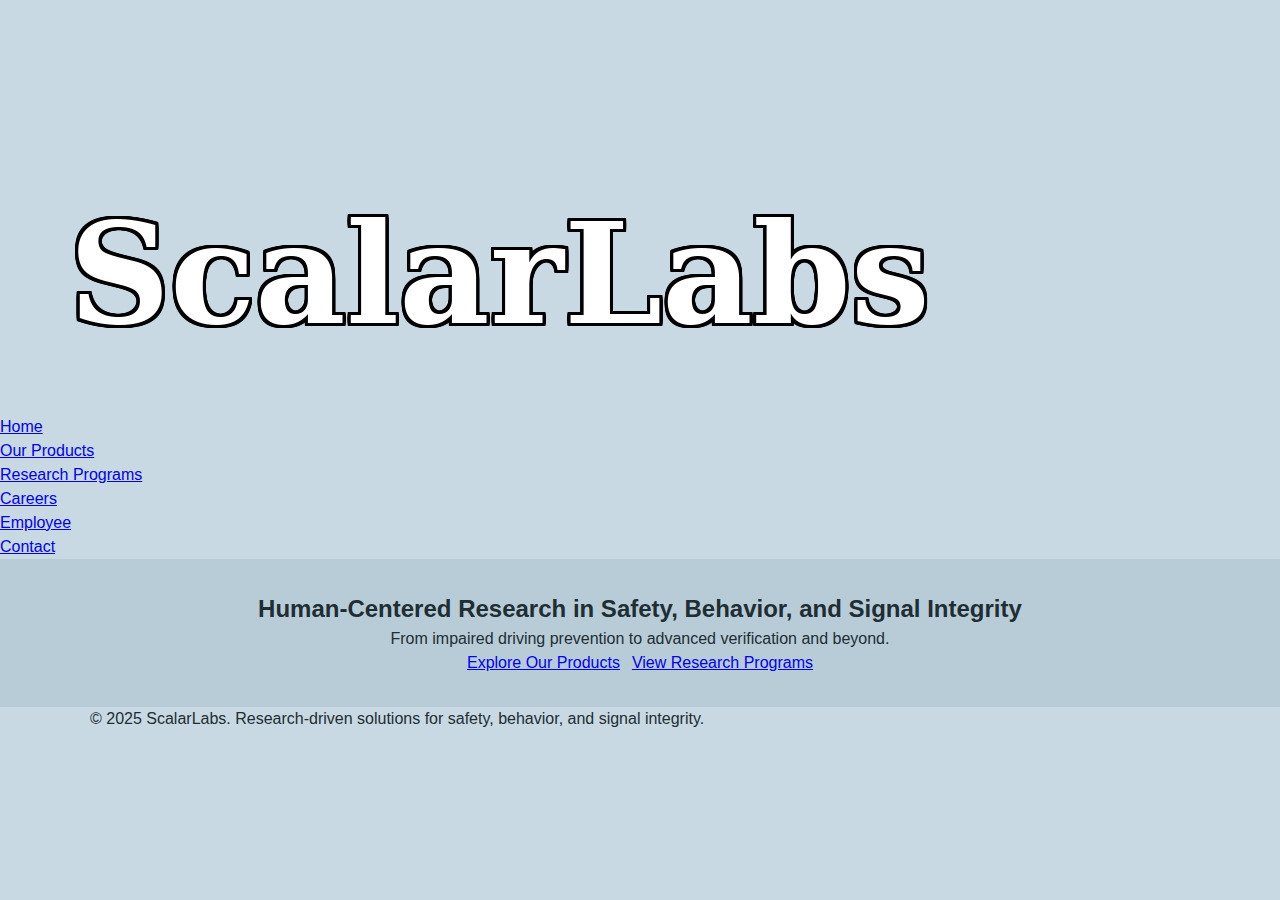
<file: index.html>
<!DOCTYPE html>
<html lang="en">
<head>
    <meta charset="UTF-8">
    <meta name="viewport" content="width=device-width, initial-scale=1.0">
    <title>ScalarLabs | Human-Centered Research</title>
    <link rel="stylesheet" href="styles.css">
    <link rel="icon" type="image/png" href="/scalar-favicon-32.png">
</head>
<body>
<header>
    <img src="scalarlabs_logo_white.png" alt="ScalarLabs Logo">
    <nav>
        <ul>
            <li><a href="index.html">Home</a></li>
            <li><a href="products.html">Our Products</a></li>
            <li><a href="research.html">Research Programs</a></li>
            <li><a href="careers.html">Careers</a></li>
            <li><a href="employee.html">Employee</a></li>
            <li><a href="contact.html">Contact</a></li>
        </ul>
    </nav>
</header>

<section class="hero">
    <div class="container">
        <h2>Human-Centered Research in Safety, Behavior, and Signal Integrity</h2>
        <p>From impaired driving prevention to advanced verification and beyond.</p>
        <div class="cta-buttons">
            <a href="products.html" class="demo-button">Explore Our Products</a>
            <a href="research.html" class="demo-button">View Research Programs</a>
        </div>
    </div>
</section>


<footer>
    <div class="container">
        <p>&copy; 2025 ScalarLabs. Research-driven solutions for safety, behavior, and signal integrity.</p>
    </div>
</footer>
<script>
document.addEventListener('DOMContentLoaded', function() {
    const form = document.getElementById('resume-form');
    if(form) {
        form.addEventListener('submit', function(e) {
            e.preventDefault();
            document.getElementById('resume-success').style.display = 'block';
        });
    }
});
</script>
</body>
</html>
</file>
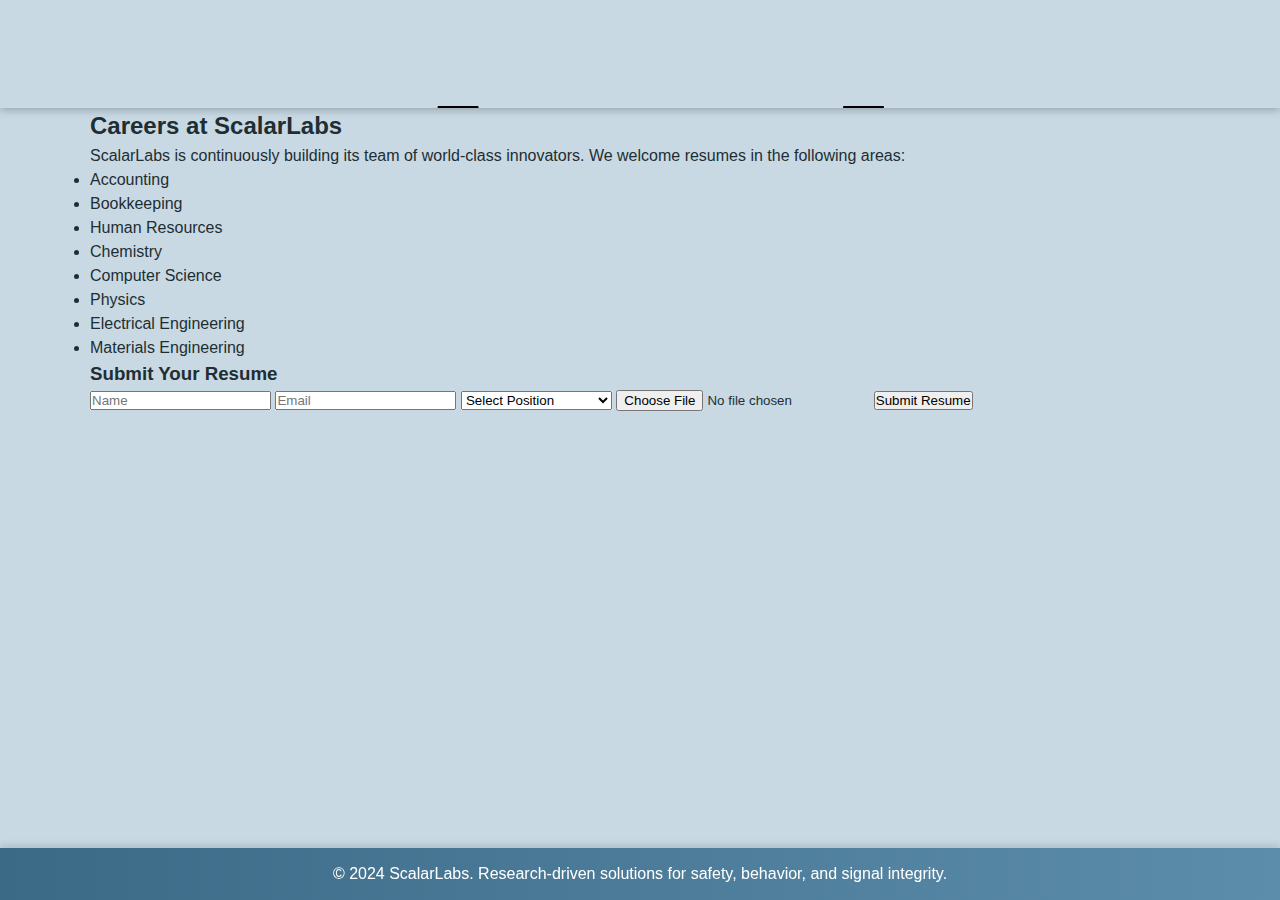
<file: careers.html>
<!DOCTYPE html>
<html lang="en">
<head>
    <meta charset="UTF-8">
    <meta name="viewport" content="width=device-width, initial-scale=1.0">
    <title>ScalarLabs | Careers</title>
    <link rel="stylesheet" href="styles.css">
</head>
<body>
  <header class="site-header">
    <div class="container header-inner">
      <img src="scalarlabs_logo_white.png" alt="ScalarLabs Logo" class="logo" />
      <nav aria-label="Primary">
        <ul class="nav-list">
          <li><a href="index.html">Home</a></li>
          <li><a href="products.html">Our Products</a></li>
          <li><a href="research.html">Research Programs</a></li>
          <li><a href="careers.html" aria-current="page">Careers</a></li>
          <li><a href="employee.html">Employee</a></li>
          <li><a href="contact.html">Contact</a></li>
        </ul>
      </nav>
    </div>
  </header>

<section class="content">
    <div class="container">
        <h2>Careers at ScalarLabs</h2>
        <p>ScalarLabs is continuously building its team of world-class innovators. We welcome resumes in the following areas:</p>
        <ul>
            <li>Accounting</li><li>Bookkeeping</li><li>Human Resources</li><li>Chemistry</li>
            <li>Computer Science</li><li>Physics</li><li>Electrical Engineering</li><li>Materials Engineering</li>
        </ul>
        <div class="lead-form">
            <h3>Submit Your Resume</h3>
            <form id="resume-form">
                <input type="text" placeholder="Name" required>
                <input type="email" placeholder="Email" required>
                <select required><option value="">Select Position</option><option>Accounting</option>
                <option>Bookkeeping</option><option>Human Resources</option><option>Chemistry</option>
                <option>Computer Science</option><option>Physics</option><option>Electrical Engineering</option>
                <option>Materials Engineering</option></select>
                <input type="file" required>
                <button type="submit">Submit Resume</button>
            </form>
            <div id="resume-success" class="success-message" style="display:none;">
                Thank you for submitting your resume. If your qualifications align with our goals, we will contact you when our hiring window opens again.
            </div>
        </div>
    </div>
</section>

  <footer class="site-footer">
    <div class="container">
      <p>&copy; 2024 ScalarLabs. Research-driven solutions for safety, behavior, and signal integrity.</p>
    </div>
  </footer>
<script>
document.addEventListener('DOMContentLoaded', function() {
    const form = document.getElementById('resume-form');
    if(form) {
        form.addEventListener('submit', function(e) {
            e.preventDefault();
            document.getElementById('resume-success').style.display = 'block';
        });
    }
});
</script>
</body>
</html>
</file>
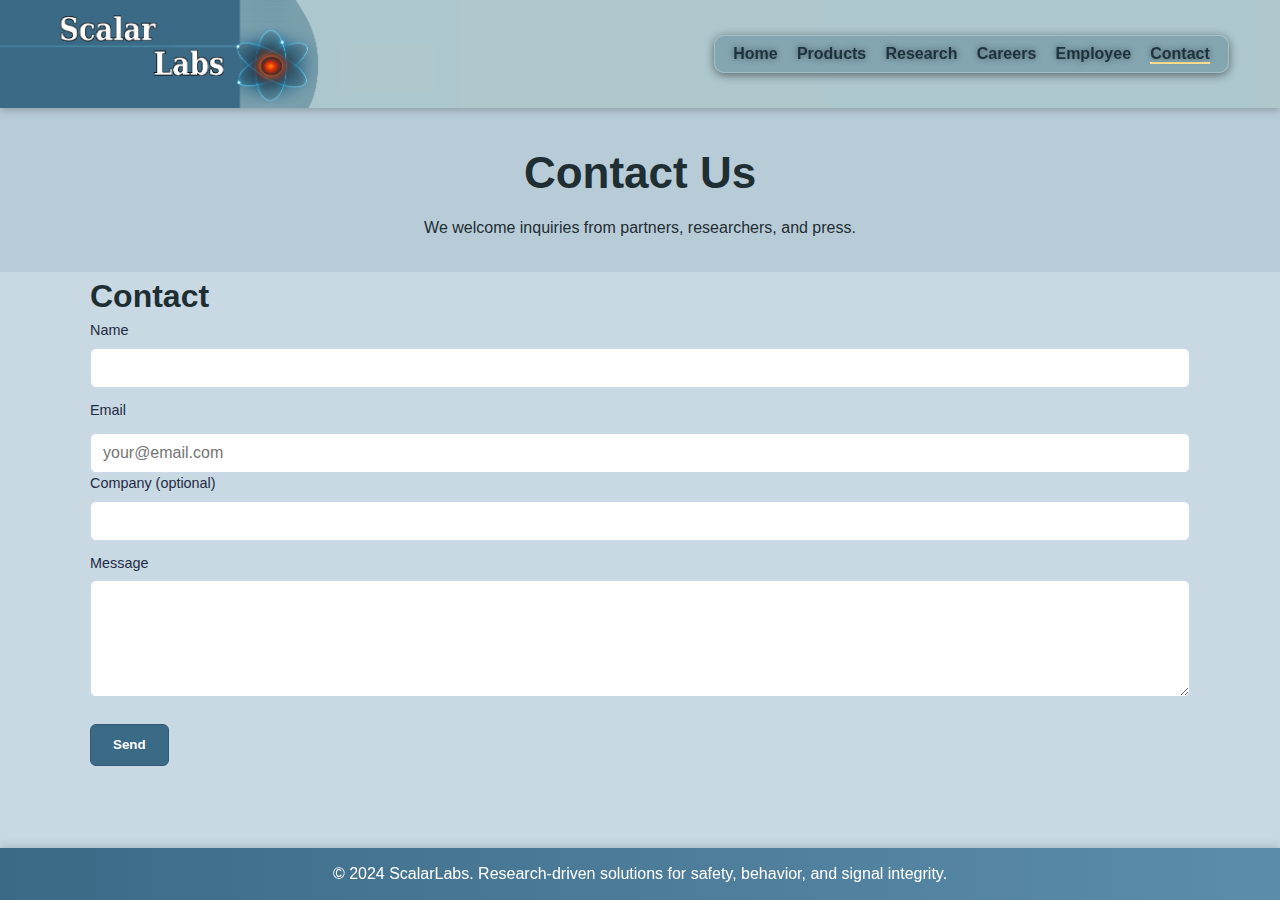
<file: contact.html>
<!DOCTYPE html>
<html lang="en">
<head>
    <meta charset="UTF-8">
    <meta name="viewport" content="width=device-width, initial-scale=1.0">
    <title>ScalarLabs | Contact</title>
    <link rel="stylesheet" href="styles.css">
</head>
<body>
<header class="site-header">
  <div class="banner-bg"></div>

  <div class="nav-bar">
    <nav aria-label="Primary">
      <ul class="nav-list">
        <li><a href="index.html">Home</a></li>
        <li><a href="products.html">Products</a></li>
        <li><a href="research.html">Research</a></li>
        <li><a href="careers.html">Careers</a></li>
        <li><a href="employee.html">Employee</a></li>
        <li><a href="contact.html" aria-current="page">Contact</a></li>
      </ul>
    </nav>
  </div>
</header>

  <section class="hero contact-hero">
    <h1>Contact Us</h1>
    <p>We welcome inquiries from partners, researchers, and press.</p>
  </section>



<main>
    <p><section class="container" style="padding:0px 0 32px">
  <h1>Contact</h1>

<form id="contact-form" class="form"
      action="https://scalarlabs-contact-v2.clay-108.workers.dev/api/contact" 
      method="POST">
    <label>
      <span>Name</span>
      <input type="text" name="name" required>
    </label>
      <label for="email"><span>Email</span></label>
      <input type="email" id="email" name="email" placeholder="your@email.com" required>
      <label>
    <label>
      <span>Company (optional)</span>
      <input type="text" name="company">
    </label>
    <label>
      <span>Message</span>
      <textarea name="message" rows="5" required></textarea>
    </label>

    <!-- Honeypot (bots fill this; humans don't) -->
    <input type="text" name="website" autocomplete="off" tabindex="-1" style="position:absolute;left:-9999px">

    <button type="submit" class="btn btn-primary">Send</button>
  </form>

  <p id="contact-success" class="success" hidden>Message sent. We’ll reply shortly.</p>
  <p id="contact-error" class="muted" hidden>Send failed. Try again in a minute.</p>
</section>

<script>
document.addEventListener('DOMContentLoaded', () => {
  const form = document.getElementById('contact-form');
  const ok = document.getElementById('contact-success');
  const err = document.getElementById('contact-error');

  form.addEventListener('submit', async (e) => {
    e.preventDefault();
    if (!form.checkValidity()) {
  form.reportValidity();
  return;
}

// Extra strict email check
const emailInput = form.querySelector('input[type="email"]');
if (emailInput) {
  const value = emailInput.value.trim();
  const emailPattern = /^[^\s@]+@[^\s@]+\.[^\s@]+$/;
  if (!emailPattern.test(value)) {
    alert('Please enter a valid email address (e.g., name@example.com).');
    emailInput.focus();
    return;
  }
}

    ok.hidden = true; err.hidden = true;

    const data = Object.fromEntries(new FormData(form).entries());
    if (data.website) return; // honeypot: silently drop

    try {
      const res = await fetch('/api/contact', {
        method: 'POST',
        headers: {'Content-Type': 'application/json'},
        body: JSON.stringify(data),
      });
      if (res.ok) { form.reset(); ok.hidden = false; }
      else { err.hidden = false; }
    } catch {
      err.hidden = false;
    }
  });
});
</script>
</p>
</main>

  <footer class="site-footer">
    <div class="container">
      <p>&copy; 2024 ScalarLabs. Research-driven solutions for safety, behavior, and signal integrity.</p>
    </div>
  </footer>
</body>
</html>
</file>
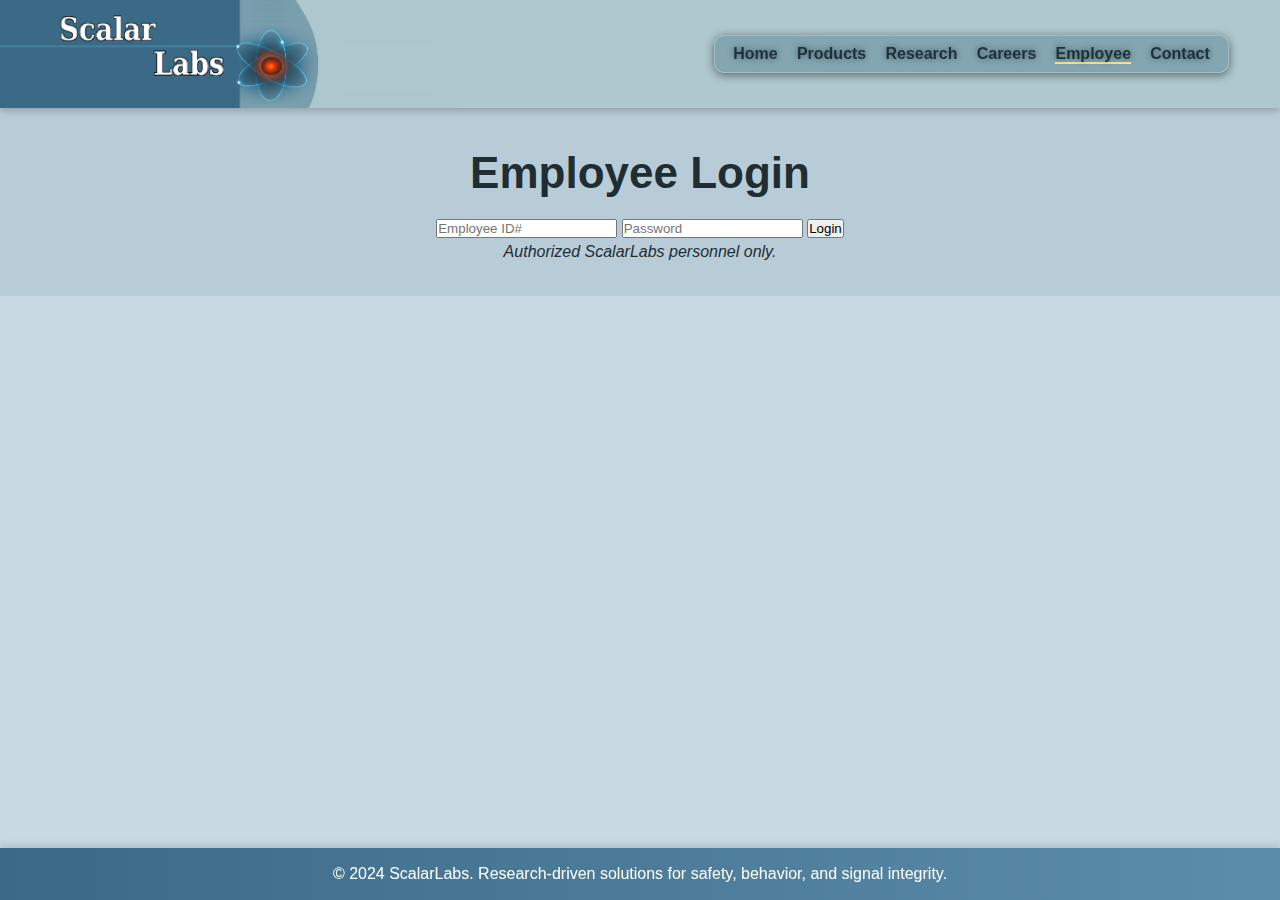
<file: employee.html>
<!DOCTYPE html>
<html lang="en">
<head>
    <meta charset="UTF-8">
    <meta name="viewport" content="width=device-width, initial-scale=1.0">
    <title>ScalarLabs | Employee Login</title>
    <link rel="stylesheet" href="styles.css">
</head>
<body>
<header class="site-header">
  <div class="banner-bg"></div>

  <div class="nav-bar">
    <nav aria-label="Primary">
      <ul class="nav-list">
        <li><a href="index.html">Home</a></li>
        <li><a href="products.html">Products</a></li>
        <li><a href="research.html">Research</a></li>
        <li><a href="careers.html">Careers</a></li>
        <li><a href="employee.html" aria-current="page">Employee</a></li>
        <li><a href="contact.html">Contact</a></li>
      </ul>
    </nav>
  </div>
</header>

<section class="hero contact-hero">
    <h1>Employee Login</h1>
    <div class="login-form">
        <form>
            <input type="text" placeholder="Employee ID#" required>
            <input type="password" placeholder="Password" required>
            <button type="submit">Login</button>
        </form>
    </div>
    <p><em>Authorized ScalarLabs personnel only.</em></p>
</section>

  <footer class="site-footer">
    <div class="container">
      <p>&copy; 2024 ScalarLabs. Research-driven solutions for safety, behavior, and signal integrity.</p>
    </div>
  </footer>
<script>
document.addEventListener('DOMContentLoaded', () => {
  const form = document.querySelector('form');
  if (!form) return;
  form.addEventListener('submit', e => {
    e.preventDefault();
    alert('Access Denied: Authorized personnel only.');
  });
});
</script>

</body>
</html>
</file>
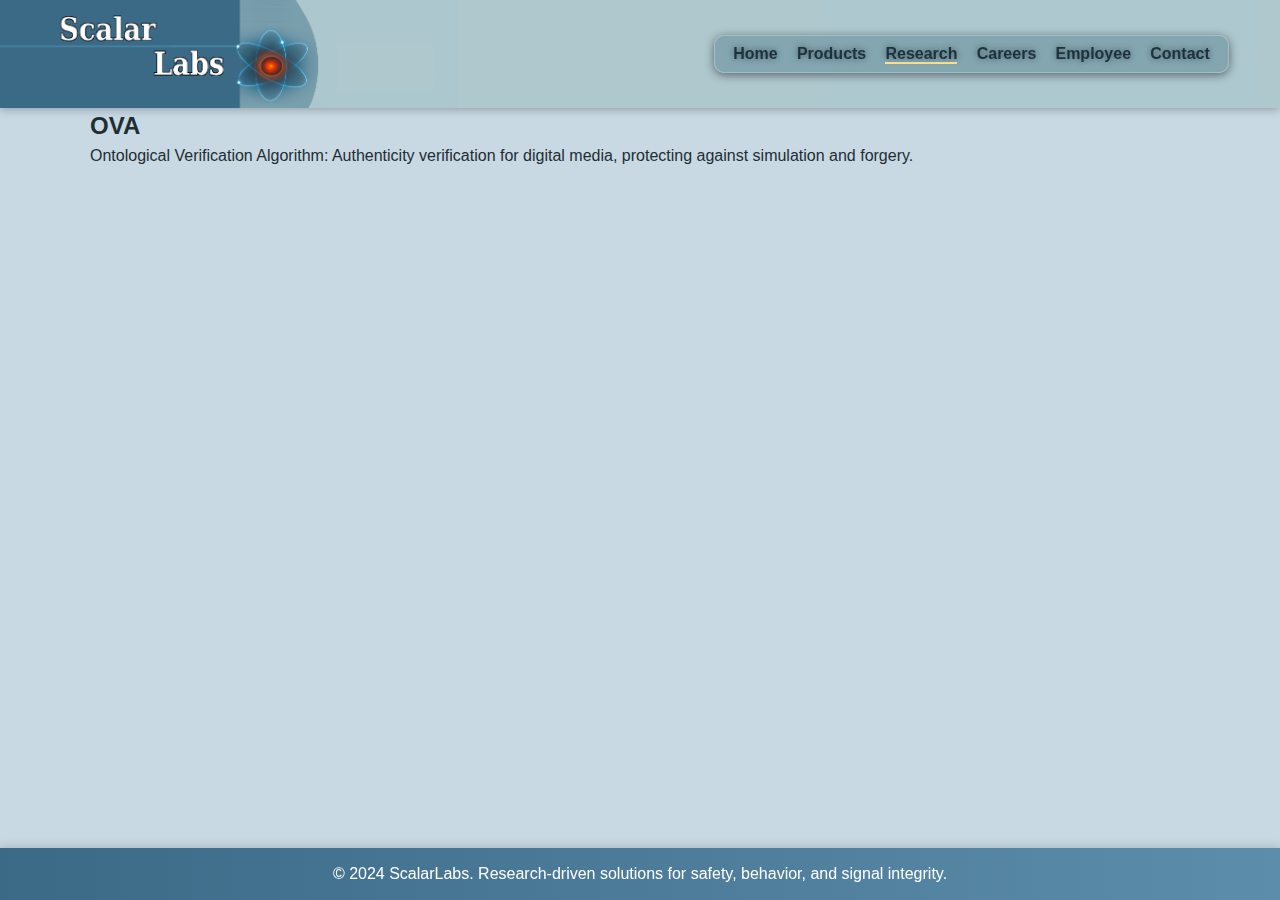
<file: ova.html>
<!DOCTYPE html>
<html lang="en">
<head>
    <meta charset="UTF-8">
    <meta name="viewport" content="width=device-width, initial-scale=1.0">
    <title>ScalarLabs | OVA</title>
    <link rel="stylesheet" href="styles.css">
</head>
<body>
<header class="site-header">
  <div class="banner-bg"></div>

  <div class="nav-bar">
    <nav aria-label="Primary">
      <ul class="nav-list">
        <li><a href="index.html">Home</a></li>
        <li><a href="products.html">Products</a></li>
        <li><a href="research.html" aria-current="page">Research</a></li>
        <li><a href="careers.html">Careers</a></li>
        <li><a href="employee.html">Employee</a></li>
        <li><a href="contact.html">Contact</a></li>
      </ul>
    </nav>
  </div>
</header>

<section class='content'><div class='container'><h2>OVA</h2><p>Ontological Verification Algorithm: Authenticity verification for digital media, protecting against simulation and forgery.</p></div></section>
  <footer class="site-footer">
    <div class="container">
      <p>&copy; 2024 ScalarLabs. Research-driven solutions for safety, behavior, and signal integrity.</p>
    </div>
  </footer>
<script>
document.addEventListener('DOMContentLoaded', function() {
    const form = document.getElementById('resume-form');
    if(form) {
        form.addEventListener('submit', function(e) {
            e.preventDefault();
            document.getElementById('resume-success').style.display = 'block';
        });
    }
});
</script>
</body>
</html>
</file>
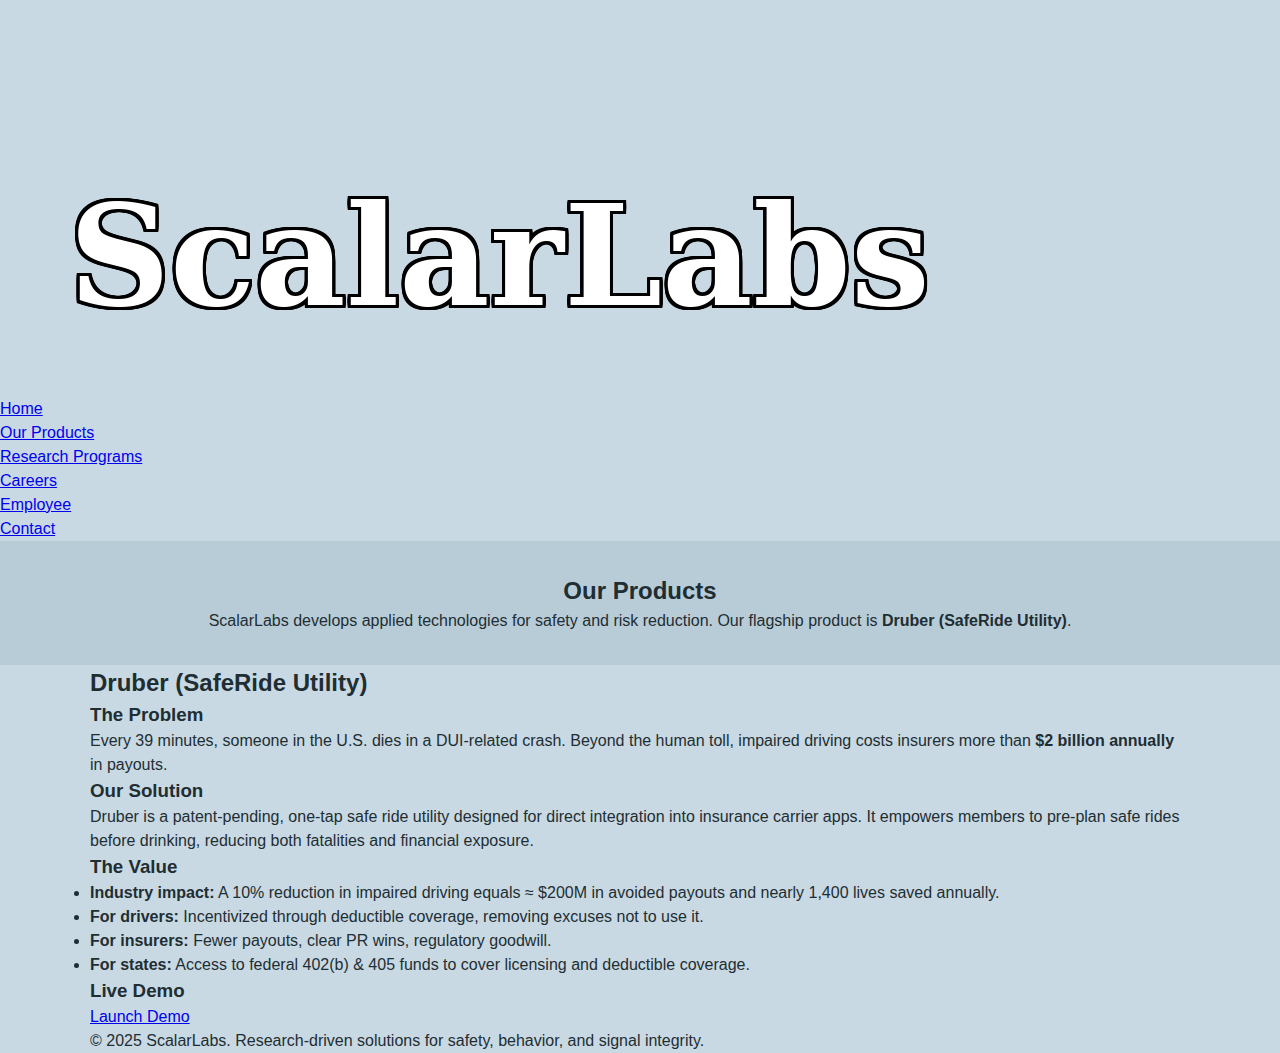
<file: products.html>
<!DOCTYPE html>
<html lang="en">
<head>
    <meta charset="UTF-8">
    <meta name="viewport" content="width=device-width, initial-scale=1.0">
    <title>ScalarLabs | Products</title>
    <link rel="stylesheet" href="styles.css">
</head>
<body>
<header>
    <img src="scalarlabs_logo_white.png" alt="ScalarLabs Logo">
    <nav>
        <ul>
            <li><a href="index.html">Home</a></li>
            <li><a href="products.html">Our Products</a></li>
            <li><a href="research.html">Research Programs</a></li>
            <li><a href="careers.html">Careers</a></li>
            <li><a href="employee.html">Employee</a></li>
            <li><a href="contact.html">Contact</a></li>
        </ul>
    </nav>
</header>

 <section class="hero">
        <div class="container">
            <h2>Our Products</h2>
            <p>ScalarLabs develops applied technologies for safety and risk reduction. Our flagship product is <strong>Druber (SafeRide Utility)</strong>.</p>
        </div>
    </section>

    <section id="druber" class="content">
        <div class="container">
            <h2>Druber (SafeRide Utility)</h2>

            <h3>The Problem</h3>
            <p>Every 39 minutes, someone in the U.S. dies in a DUI-related crash. Beyond the human toll, impaired driving costs insurers more than <strong>$2 billion annually</strong> in payouts.</p>

            <h3>Our Solution</h3>
            <p>Druber is a patent-pending, one-tap safe ride utility designed for direct integration into insurance carrier apps. It empowers members to pre-plan safe rides before drinking, reducing both fatalities and financial exposure.</p>

            <h3>The Value</h3>
            <ul>
                <li><strong>Industry impact:</strong> A 10% reduction in impaired driving equals ≈ $200M in avoided payouts and nearly 1,400 lives saved annually.</li>
                <li><strong>For drivers:</strong> Incentivized through deductible coverage, removing excuses not to use it.</li>
                <li><strong>For insurers:</strong> Fewer payouts, clear PR wins, regulatory goodwill.</li>
                <li><strong>For states:</strong> Access to federal 402(b) & 405 funds to cover licensing and deductible coverage.</li>
            </ul>

            <h3>Live Demo</h3>
            <a href="#" class="demo-button" onclick="openModal()">Launch Demo</a>
        </div>
    </section>

    <!-- Modal -->
    <div id="demoModal" class="modal">
        <div class="modal-content">
            <span class="close" onclick="closeModal()">&times;</span>
            <h2>ScalarLabs Demo</h2>
            <p>This is where your demo video or interactive MVP will appear.</p>
            <div class="video-placeholder">
                <p>Video Placeholder</p>
            </div>
            <!-- Lead Capture Form -->
            <div class="lead-form">
                <h3>Request Full Demo Access</h3>
                <form>
                    <input type="text" name="name" placeholder="Your Name" required>
                    <input type="email" name="email" placeholder="Your Email" required>
                    <input type="text" name="company" placeholder="Company" required>
                    <button type="submit">Submit</button>
                </form>
            </div>
        </div>
    </div>


<footer>
    <div class="container">
        <p>&copy; 2025 ScalarLabs. Research-driven solutions for safety, behavior, and signal integrity.</p>
    </div>
</footer>
    <script>
        function openModal() {
            document.getElementById('demoModal').style.display = 'block';
        }
        function closeModal() {
            document.getElementById('demoModal').style.display = 'none';
        }
        window.onclick = function(event) {
            var modal = document.getElementById('demoModal');
            if (event.target == modal) {
                modal.style.display = 'none';
            }
        }
    </script>
</body>
</html>
</file>
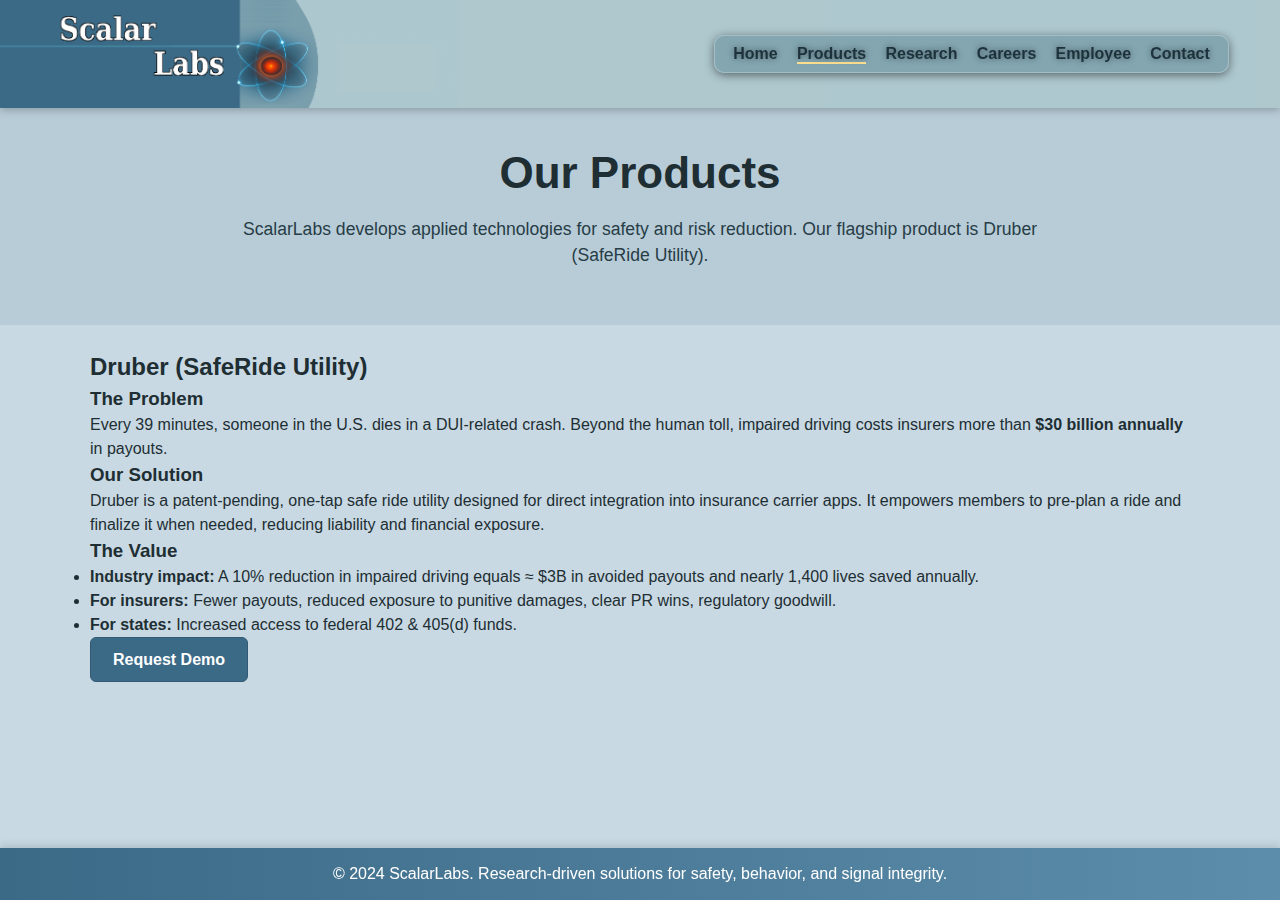
<file: products1.html>
<!DOCTYPE html>
<html lang="en">
<head>
  <meta charset="UTF-8">
  <meta name="viewport" content="width=device-width, initial-scale=1.0">
  <title>ScalarLabs | Our Products</title>
  <link rel="stylesheet" href="styles.css">
</head>
<body>
<header class="site-header">
  <div class="banner-bg"></div>

  <div class="nav-bar">
    <nav aria-label="Primary">
      <ul class="nav-list">
        <li><a href="index.html">Home</a></li>
        <li><a href="products.html" aria-current="page">Products</a></li>
        <li><a href="research.html">Research</a></li>
        <li><a href="careers.html">Careers</a></li>
        <li><a href="employee.html">Employee</a></li>
        <li><a href="contact.html">Contact</a></li>
      </ul>
    </nav>
  </div>
</header>

<main id="main">
  <section class="hero">
    <div class="container">
      <h1>Our Products</h1>
      <p class="lede">
        ScalarLabs develops applied technologies for safety and risk reduction.
        Our flagship product is Druber (SafeRide Utility).
      </p>
    </div>
  </section>

  <section class="container" style="padding:24px 0 64px 0">
    <article>
      <h2>Druber (SafeRide Utility)</h2>

      <h3>The Problem</h3>
      <p>
        Every 39 minutes, someone in the U.S. dies in a DUI-related crash.
        Beyond the human toll, impaired driving costs insurers more than
        <strong>$30 billion annually</strong> in payouts.
      </p>

      <h3>Our Solution</h3>
      <p>
        Druber is a patent-pending, one-tap safe ride utility designed for direct integration into insurance carrier apps.
        It empowers members to pre-plan a ride and finalize it when needed, reducing liability and financial exposure.
      </p>

      <h3>The Value</h3>
      <ul>
        <li><strong>Industry impact:</strong> A 10% reduction in impaired driving equals ≈ $3B in avoided payouts and nearly 1,400 lives saved annually.</li>
        <li><strong>For insurers:</strong> Fewer payouts, reduced exposure to punitive damages, clear PR wins, regulatory goodwill.</li>
        <li><strong>For states:</strong> Increased access to federal 402 & 405(d) funds.</li>
      </ul>

      <div class="cta-buttons">
        <a class="btn btn-primary" id="open-demo" href="#demo">Request Demo</a>
      </div>
    </article>
  </section>
</main>

<footer class="site-footer">
  <div class="container">
    <p>&copy; 2024 ScalarLabs. Research-driven solutions for safety, behavior, and signal integrity.</p>
  </div>
</footer>

<!-- Modal -->
<div id="demo-modal" class="modal" aria-hidden="true" role="dialog" aria-modal="true">
  <div class="modal-dialog" role="document">
    <button class="modal-close" aria-label="Close modal">&times;</button>
    <h3>Request Druber (SafeRide) Demo</h3>

    <div id="demo-video" class="video-placeholder"></div>

    <form id="demo-form" class="form">
      <label>
        <span>Name</span>
        <input type="text" name="name" required>
      </label>
      <label for="email"><span>Email</span></label>
      <input type="email" id="email" name="email" placeholder="your@email.com" required>
      <label>
      <label>
        <span>Company</span>
        <input type="text" name="company">
      </label>

      <!-- Hidden fields -->
      <input type="hidden" name="message" value="Requesting Druber (SafeRide) demo video.">
      <input type="text" name="website" autocomplete="off" tabindex="-1" style="position:absolute;left:-9999px">

      <button type="submit" class="btn btn-primary">Request</button>
    </form>

    <p id="demo-success" class="success" hidden>Thanks — we’ll contact you shortly.</p>
    <p id="demo-error" class="muted" hidden>Send failed. Try again in a minute.</p>
  </div>
</div>

<script>
document.addEventListener('DOMContentLoaded', function () {
  const modal = document.getElementById('demo-modal');
  const openBtn = document.getElementById('open-demo');
  const closeBtn = modal ? modal.querySelector('.modal-close') : null;
  const form = document.getElementById('demo-form');
  const success = document.getElementById('demo-success');
  const error = document.getElementById('demo-error');

  // Modal open/close behavior
  function openModal() {
    if (!modal) return;
    modal.classList.add('open');
    modal.removeAttribute('aria-hidden');
    document.body.style.overflow = 'hidden';
  }
  function closeModal() {
    if (!modal) return;
    modal.classList.remove('open');
    modal.setAttribute('aria-hidden', 'true');
    document.body.style.overflow = '';
  }

  openBtn && openBtn.addEventListener('click', function(e){ e.preventDefault(); openModal(); });
  closeBtn && closeBtn.addEventListener('click', closeModal);
  modal && modal.addEventListener('click', function(e){ if (e.target === modal) closeModal(); });
  document.addEventListener('keydown', function(e){ if (e.key === 'Escape' && modal && modal.classList.contains('open')) closeModal(); });

  // Email submission
  if (form && success && error) {
    form.addEventListener('submit', async function(e){
      e.preventDefault();
     if (!form.checkValidity()) {
  form.reportValidity();
  return;
}

// Extra strict email check
const emailInput = form.querySelector('input[type="email"]');
if (emailInput) {
  const value = emailInput.value.trim();
  const emailPattern = /^[^\s@]+@[^\s@]+\.[^\s@]+$/;
  if (!emailPattern.test(value)) {
    alert('Please enter a valid email address (e.g., name@example.com).');
    emailInput.focus();
    return;
  }
}

      success.hidden = true; error.hidden = true;

      const data = Object.fromEntries(new FormData(form).entries());
      if (data.website) return; // honeypot
      data.message = "Requesting Druber (SafeRide) demo video.";

      try {
        const res = await fetch('https://scalarlabs-contact-v2.clay-108.workers.dev/api/contact', {
          method: 'POST',
          headers: {'Content-Type': 'application/json'},
          body: JSON.stringify(data),
        });

        if (res.ok) {
          form.style.display = 'none';
          success.hidden = false;
        } else {
          error.hidden = false;
        }
      } catch {
        error.hidden = false;
      }
    });
  }
});
</script>

</body>
</html>
</file>
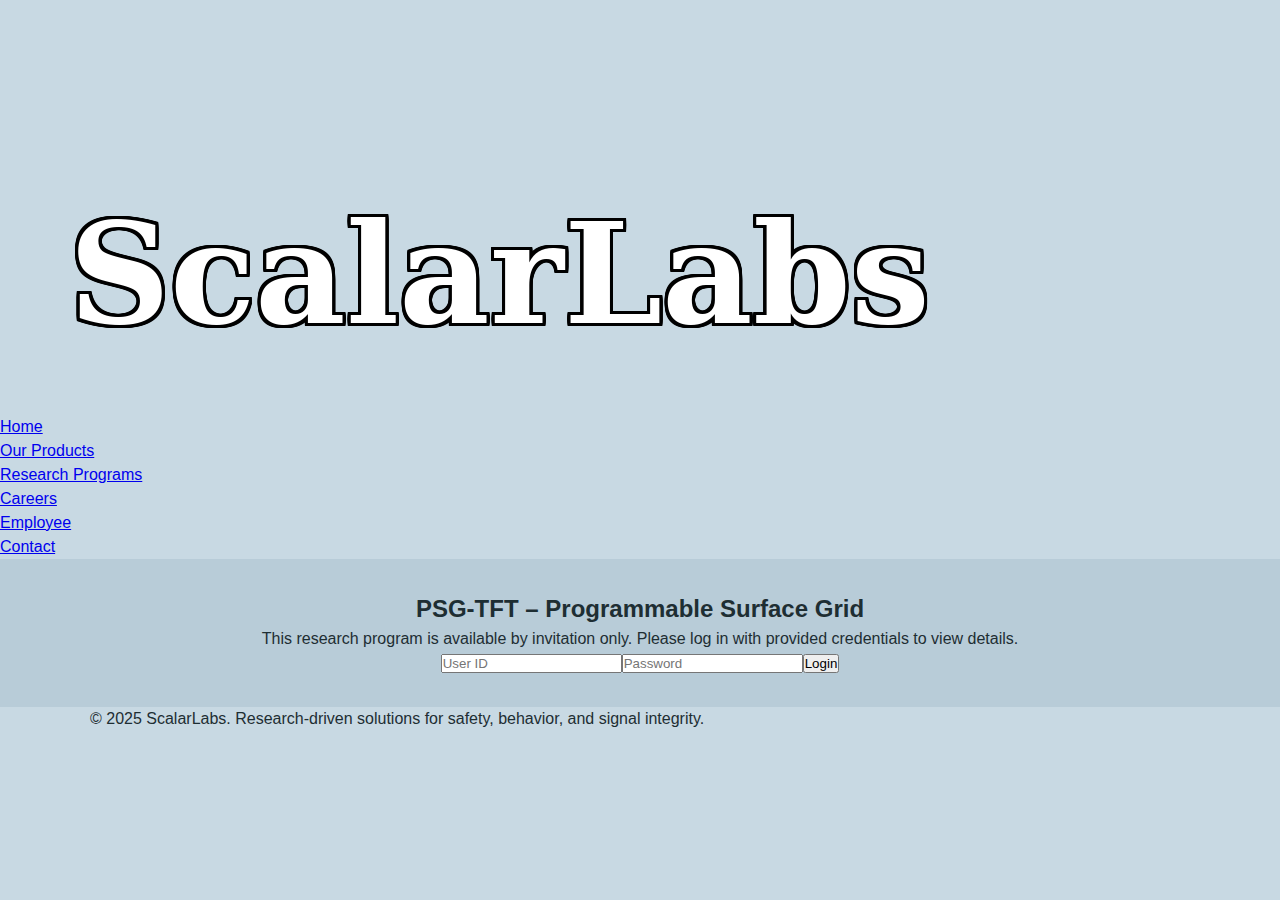
<file: psg.html>
<!DOCTYPE html>
<html lang="en">
<head>
    <meta charset="UTF-8">
    <meta name="viewport" content="width=device-width, initial-scale=1.0">
    <title>ScalarLabs | PSG-TFT – Programmable Surface Grid</title>
    <link rel="stylesheet" href="styles.css">
</head>
<body>
<header>
    <img src="scalarlabs_logo_white.png" alt="ScalarLabs Logo">
    <nav>
        <ul>
            <li><a href="index.html">Home</a></li>
            <li><a href="products.html">Our Products</a></li>
            <li><a href="research.html">Research Programs</a></li>
            <li><a href="careers.html">Careers</a></li>
            <li><a href="employee.html">Employee</a></li>
            <li><a href="contact.html">Contact</a></li>
        </ul>
    </nav>
</header>
<section class="hero contact-hero"><h2>PSG-TFT – Programmable Surface Grid</h2><p>This research program is available by invitation only. Please log in with provided credentials to view details.</p><div class='login-form'><form><input type='text' placeholder='User ID' required><input type='password' placeholder='Password' required><button type='submit'>Login</button></form></div></section>
<footer>
    <div class="container">
        <p>&copy; 2025 ScalarLabs. Research-driven solutions for safety, behavior, and signal integrity.</p>
    </div>
</footer>
<script>
document.addEventListener('DOMContentLoaded', function() {
    const form = document.getElementById('resume-form');
    if(form) {
        form.addEventListener('submit', function(e) {
            e.preventDefault();
            document.getElementById('resume-success').style.display = 'block';
        });
    }
});
</script>
</body>
</html>
</file>
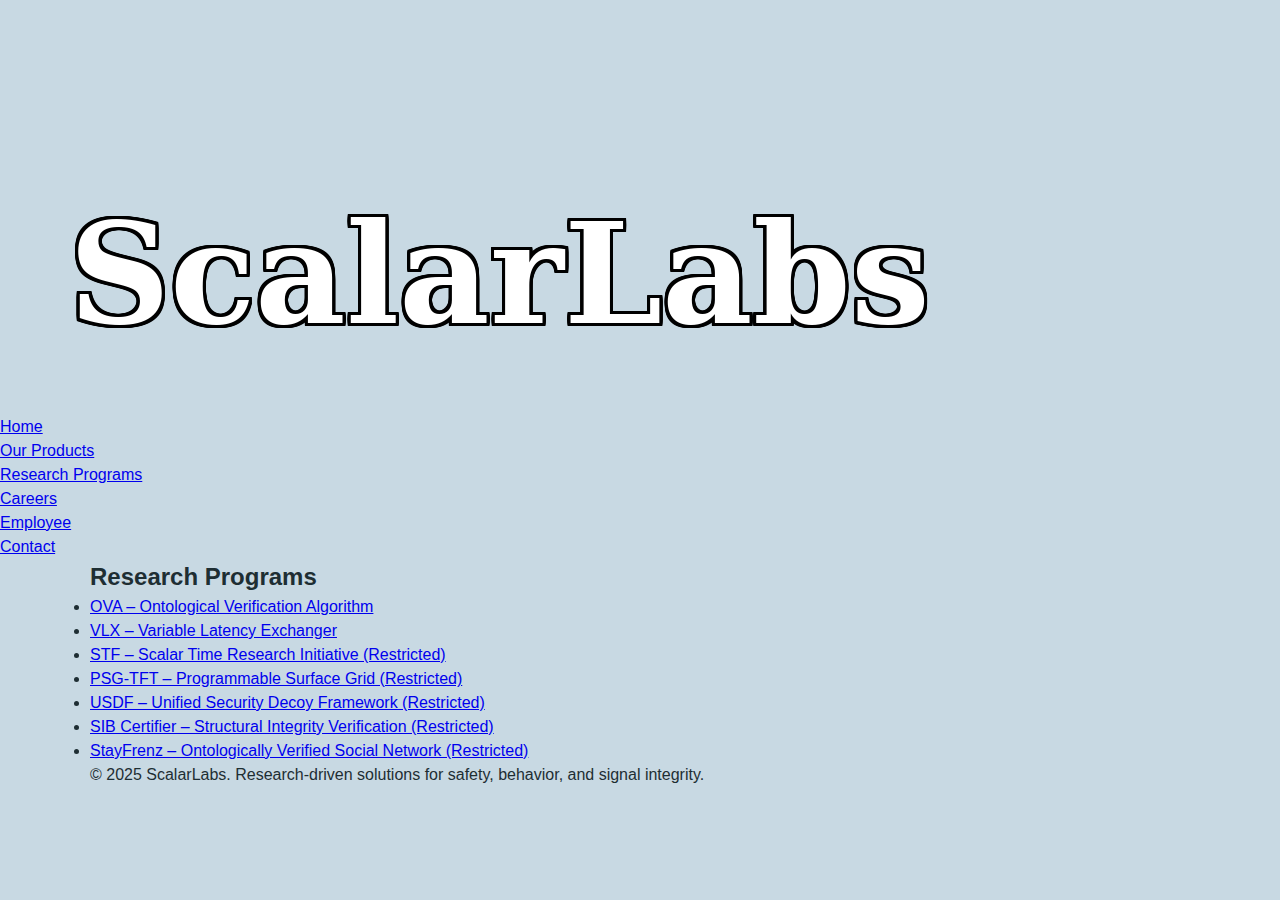
<file: research.html>
<!DOCTYPE html>
<html lang="en">
<head>
    <meta charset="UTF-8">
    <meta name="viewport" content="width=device-width, initial-scale=1.0">
    <title>ScalarLabs | Research Programs</title>
    <link rel="stylesheet" href="styles.css">
</head>
<body>
<header>
    <img src="scalarlabs_logo_white.png" alt="ScalarLabs Logo">
    <nav>
        <ul>
            <li><a href="index.html">Home</a></li>
            <li><a href="products.html">Our Products</a></li>
            <li><a href="research.html">Research Programs</a></li>
            <li><a href="careers.html">Careers</a></li>
            <li><a href="employee.html">Employee</a></li>
            <li><a href="contact.html">Contact</a></li>
        </ul>
    </nav>
</header>

<section class="content">
    <div class="container">
        <h2>Research Programs</h2>
        <ul>
            <li><a href="ova.html">OVA – Ontological Verification Algorithm</a></li>
            <li><a href="vlx.html">VLX – Variable Latency Exchanger</a></li>
            <li><a href="stf.html">STF – Scalar Time Research Initiative (Restricted)</a></li>
            <li><a href="psg.html">PSG-TFT – Programmable Surface Grid (Restricted)</a></li>
            <li><a href="usdf.html">USDF – Unified Security Decoy Framework (Restricted)</a></li>
            <li><a href="sib.html">SIB Certifier – Structural Integrity Verification (Restricted)</a></li>
            <li><a href="stayfrenz.html">StayFrenz – Ontologically Verified Social Network (Restricted)</a></li>
        </ul>
    </div>
</section>

<footer>
    <div class="container">
        <p>&copy; 2025 ScalarLabs. Research-driven solutions for safety, behavior, and signal integrity.</p>
    </div>
</footer>
<script>
document.addEventListener('DOMContentLoaded', function() {
    const form = document.getElementById('resume-form');
    if(form) {
        form.addEventListener('submit', function(e) {
            e.preventDefault();
            document.getElementById('resume-success').style.display = 'block';
        });
    }
});
</script>
</body>
</html>
</file>
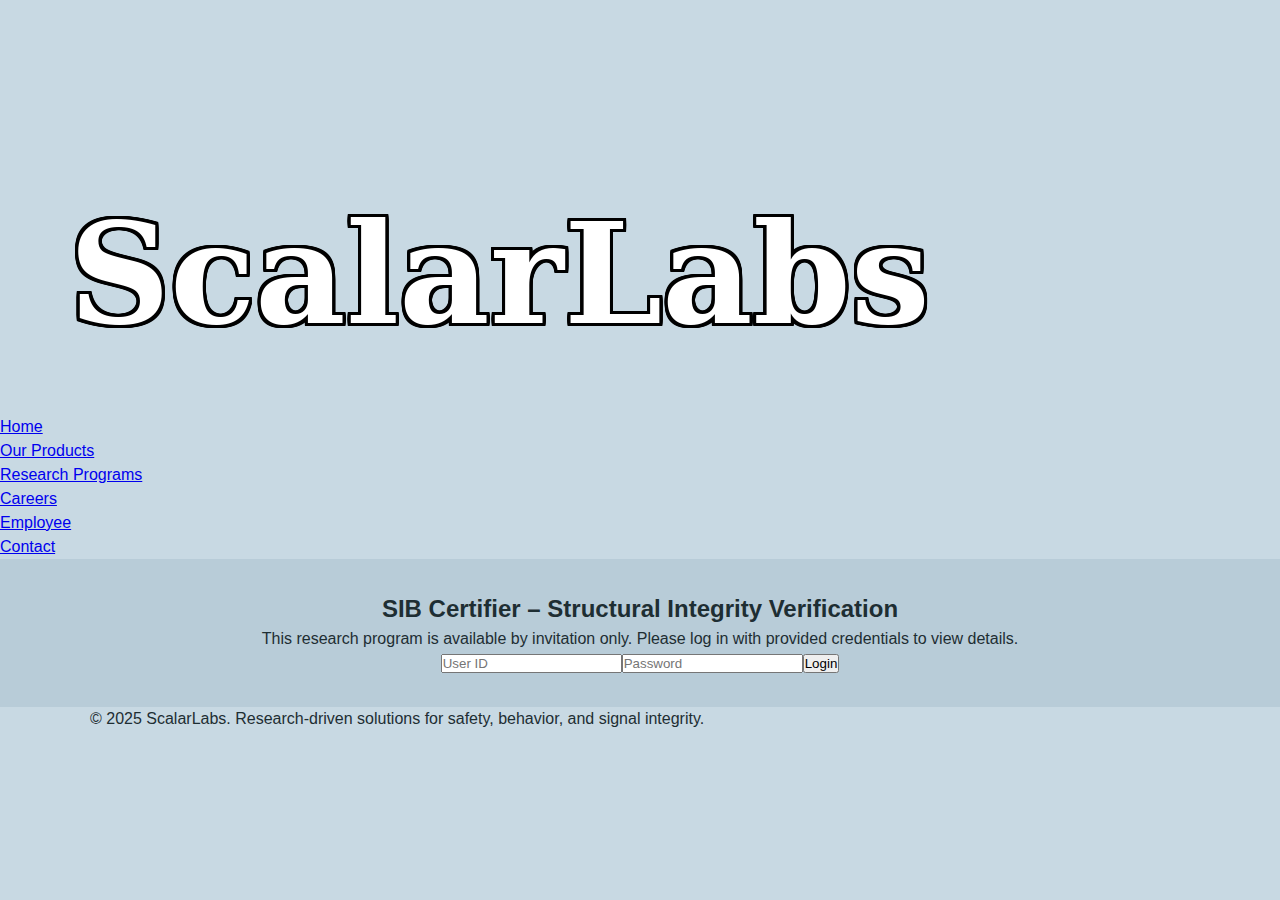
<file: sib.html>
<!DOCTYPE html>
<html lang="en">
<head>
    <meta charset="UTF-8">
    <meta name="viewport" content="width=device-width, initial-scale=1.0">
    <title>ScalarLabs | SIB Certifier – Structural Integrity Verification</title>
    <link rel="stylesheet" href="styles.css">
</head>
<body>
<header>
    <img src="scalarlabs_logo_white.png" alt="ScalarLabs Logo">
    <nav>
        <ul>
            <li><a href="index.html">Home</a></li>
            <li><a href="products.html">Our Products</a></li>
            <li><a href="research.html">Research Programs</a></li>
            <li><a href="careers.html">Careers</a></li>
            <li><a href="employee.html">Employee</a></li>
            <li><a href="contact.html">Contact</a></li>
        </ul>
    </nav>
</header>
<section class="hero contact-hero"><h2>SIB Certifier – Structural Integrity Verification</h2><p>This research program is available by invitation only. Please log in with provided credentials to view details.</p><div class='login-form'><form><input type='text' placeholder='User ID' required><input type='password' placeholder='Password' required><button type='submit'>Login</button></form></div></section>
<footer>
    <div class="container">
        <p>&copy; 2025 ScalarLabs. Research-driven solutions for safety, behavior, and signal integrity.</p>
    </div>
</footer>
<script>
document.addEventListener('DOMContentLoaded', function() {
    const form = document.getElementById('resume-form');
    if(form) {
        form.addEventListener('submit', function(e) {
            e.preventDefault();
            document.getElementById('resume-success').style.display = 'block';
        });
    }
});
</script>
</body>
</html>
</file>
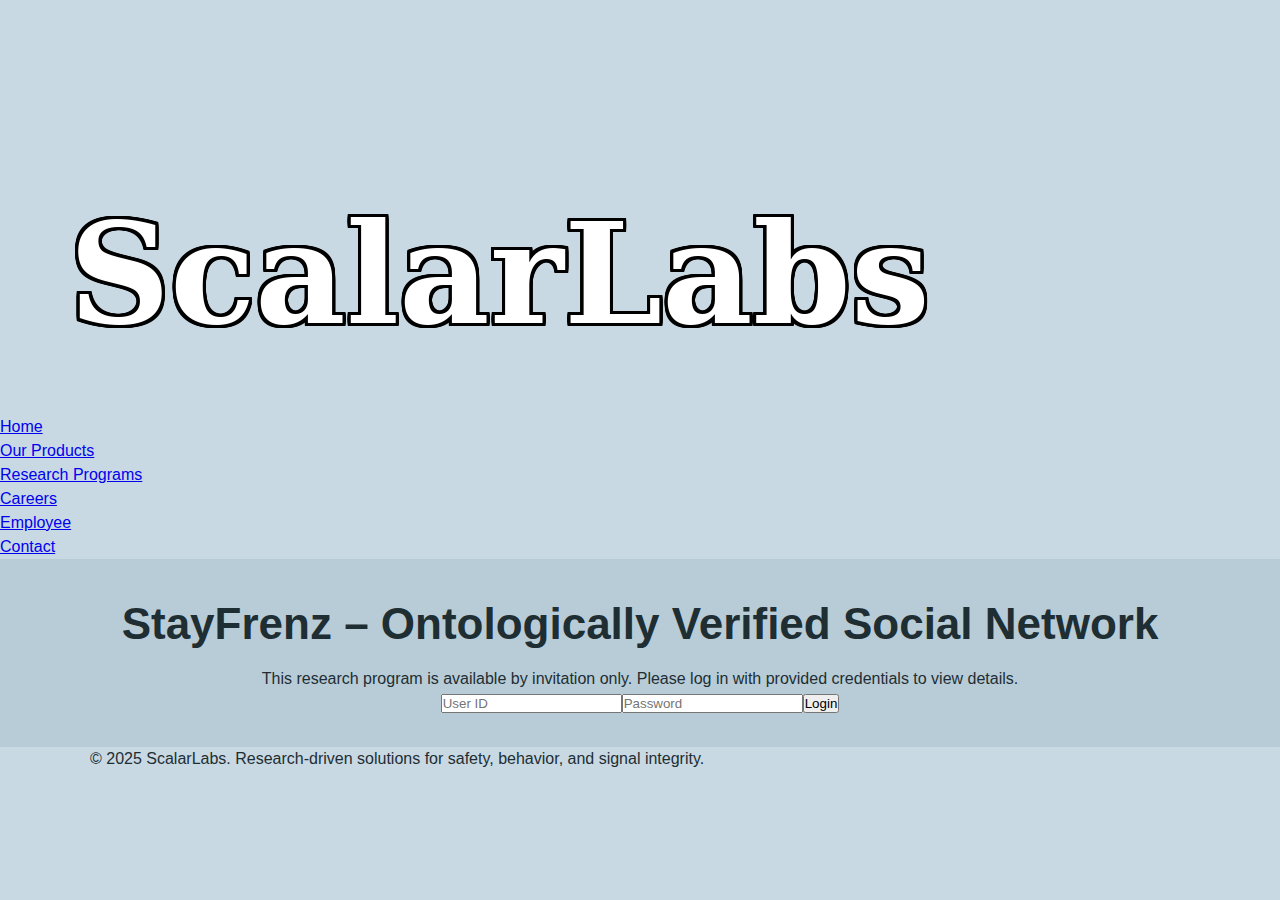
<file: stayfrenz.html>
<!DOCTYPE html>
<html lang="en">
<head>
    <meta charset="UTF-8">
    <meta name="viewport" content="width=device-width, initial-scale=1.0">
    <title>ScalarLabs | StayFrenz – Ontologically Verified Social Network</title>
    <link rel="stylesheet" href="styles.css">
    <link rel="icon" type="image/png" href="/scalar-favicon-32.png">
</head>
<body>
<header>
    <img src="scalarlabs_logo_white.png" alt="ScalarLabs Logo">
    <nav>
        <ul>
            <li><a href="index.html">Home</a></li>
            <li><a href="products.html">Our Products</a></li>
            <li><a href="research.html">Research Programs</a></li>
            <li><a href="careers.html">Careers</a></li>
            <li><a href="employee.html">Employee</a></li>
            <li><a href="contact.html">Contact</a></li>
        </ul>
    </nav>
</header>
<section class="hero contact-hero"><h1>StayFrenz – Ontologically Verified Social Network</h1><p>This research program is available by invitation only. Please log in with provided credentials to view details.</p><div class='login-form'><form><input type='text' placeholder='User ID' required><input type='password' placeholder='Password' required><button type='submit'>Login</button></form></div></section>
<footer>
    <div class="container">
        <p>&copy; 2025 ScalarLabs. Research-driven solutions for safety, behavior, and signal integrity.</p>
    </div>
</footer>
<script>
document.addEventListener('DOMContentLoaded', function() {
    const form = document.getElementById('resume-form');
    if(form) {
        form.addEventListener('submit', function(e) {
            e.preventDefault();
            document.getElementById('resume-success').style.display = 'block';
        });
    }
});
</script>
</body>
</html>
</file>
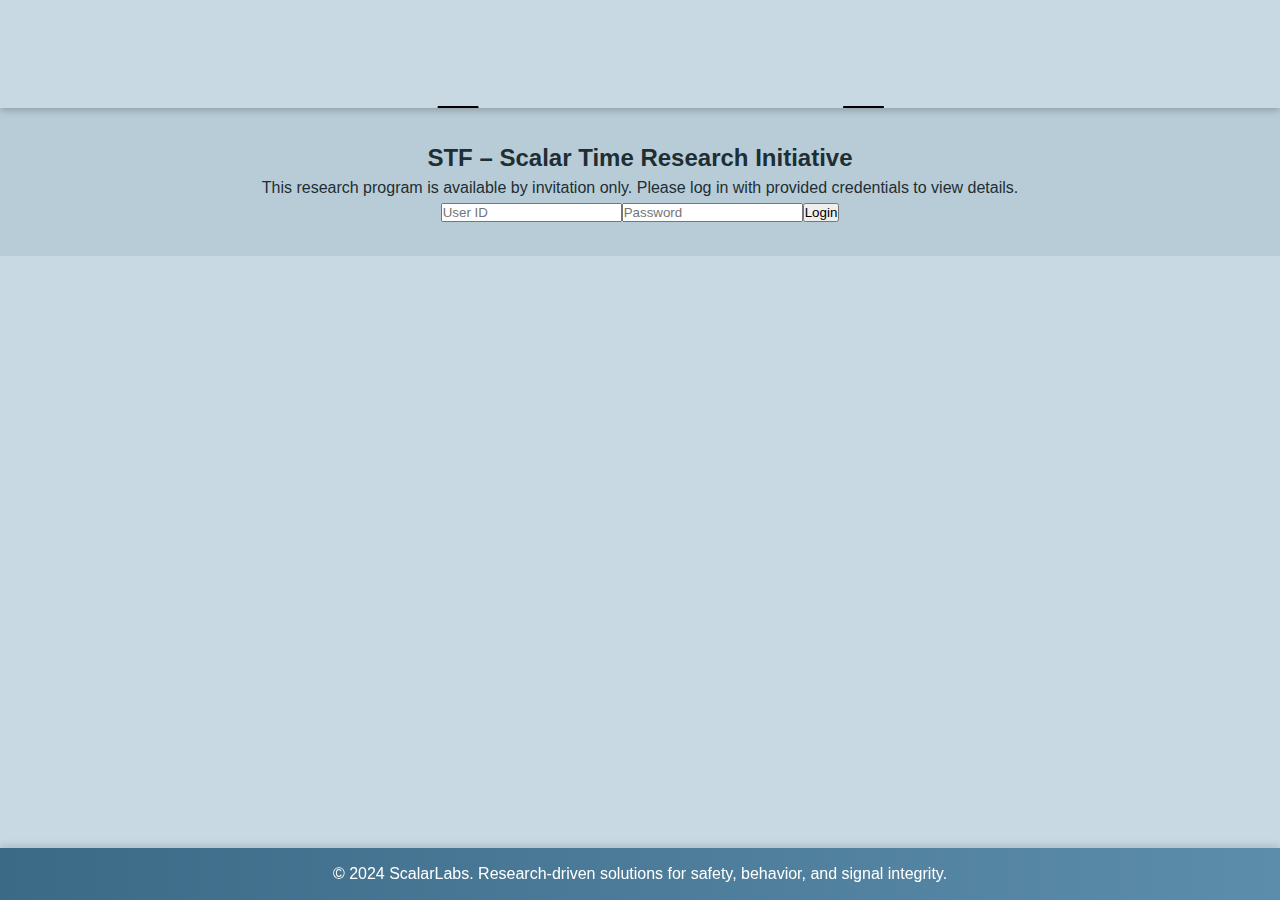
<file: stf.html>
<!DOCTYPE html>
<html lang="en">
<head>
    <meta charset="UTF-8">
    <meta name="viewport" content="width=device-width, initial-scale=1.0">
    <title>ScalarLabs | STF – Scalar Time Research Initiative</title>
    <link rel="stylesheet" href="styles.css">
</head>
<body>
  <header class="site-header">
    <div class="container header-inner">
      <img src="scalarlabs_logo_white.png" alt="ScalarLabs Logo" class="logo" />
      <nav aria-label="Primary">
        <ul class="nav-list">
          <li><a href="index.html">Home</a></li>
          <li><a href="products.html">Our Products</a></li>
          <li><a href="research.html" aria-current="page">Research Programs</a></li>
          <li><a href="careers.html">Careers</a></li>
          <li><a href="employee.html">Employee</a></li>
          <li><a href="contact.html">Contact</a></li>
        </ul>
      </nav>
    </div>
  </header>
<section class="hero contact-hero"><h2>STF – Scalar Time Research Initiative</h2><p>This research program is available by invitation only. Please log in with provided credentials to view details.</p><div class='login-form'><form><input type='text' placeholder='User ID' required><input type='password' placeholder='Password' required><button type='submit'>Login</button></form></div></section>
  <footer class="site-footer">
    <div class="container">
      <p>&copy; 2024 ScalarLabs. Research-driven solutions for safety, behavior, and signal integrity.</p>
    </div>
  </footer>
<script>
document.addEventListener('DOMContentLoaded', function() {
    const form = document.getElementById('resume-form');
    if(form) {
        form.addEventListener('submit', function(e) {
            e.preventDefault();
            document.getElementById('resume-success').style.display = 'block';
        });
    }
});
</script>
</body>
</html>
</file>
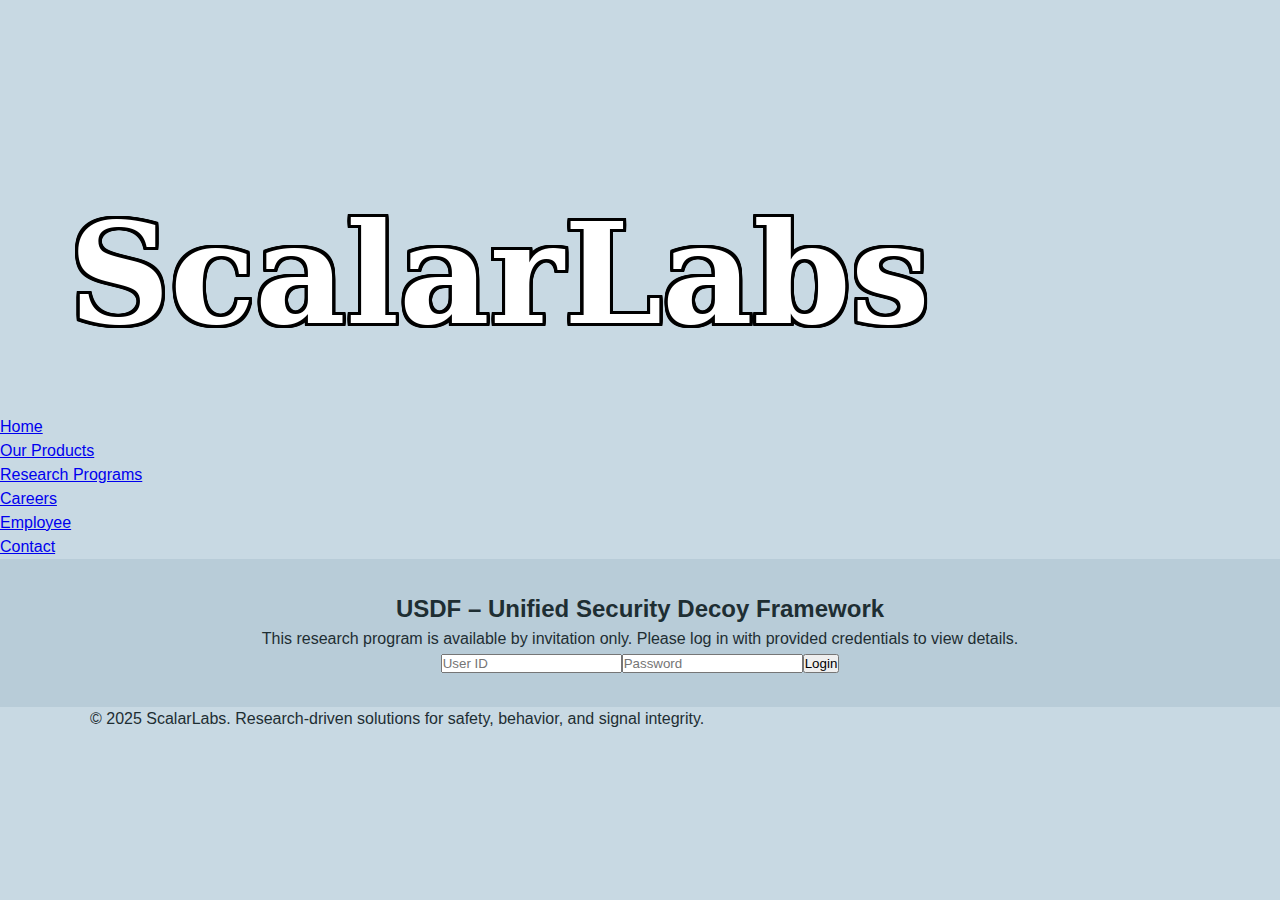
<file: usdf.html>
<!DOCTYPE html>
<html lang="en">
<head>
    <meta charset="UTF-8">
    <meta name="viewport" content="width=device-width, initial-scale=1.0">
    <title>ScalarLabs | USDF – Unified Security Decoy Framework</title>
    <link rel="stylesheet" href="styles.css">
    <link rel="icon" type="image/png" href="/scalar-favicon-32.png">
</head>
<body>
<header>
    <img src="scalarlabs_logo_white.png" alt="ScalarLabs Logo">
    <nav>
        <ul>
            <li><a href="index.html">Home</a></li>
            <li><a href="products.html">Our Products</a></li>
            <li><a href="research.html">Research Programs</a></li>
            <li><a href="careers.html">Careers</a></li>
            <li><a href="employee.html">Employee</a></li>
            <li><a href="contact.html">Contact</a></li>
        </ul>
    </nav>
</header>
<section class="hero contact-hero"><h2>USDF – Unified Security Decoy Framework</h2><p>This research program is available by invitation only. Please log in with provided credentials to view details.</p><div class='login-form'><form><input type='text' placeholder='User ID' required><input type='password' placeholder='Password' required><button type='submit'>Login</button></form></div></section>
<footer>
    <div class="container">
        <p>&copy; 2025 ScalarLabs. Research-driven solutions for safety, behavior, and signal integrity.</p>
    </div>
</footer>
<script>
document.addEventListener('DOMContentLoaded', function() {
    const form = document.getElementById('resume-form');
    if(form) {
        form.addEventListener('submit', function(e) {
            e.preventDefault();
            document.getElementById('resume-success').style.display = 'block';
        });
    }
});
</script>
</body>
</html>
</file>
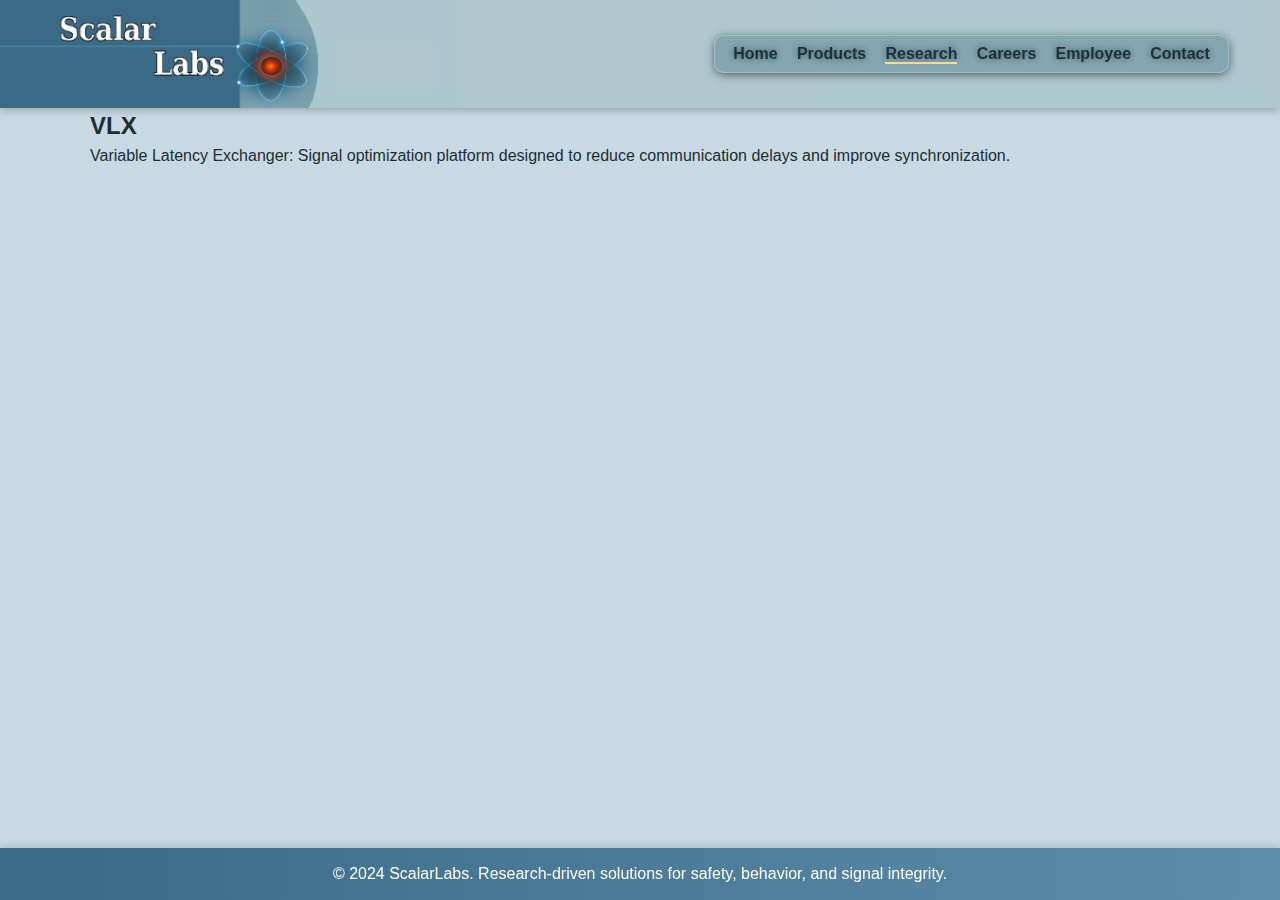
<file: vlx.html>
<!DOCTYPE html>
<html lang="en">
<head>
    <meta charset="UTF-8">
    <meta name="viewport" content="width=device-width, initial-scale=1.0">
    <title>ScalarLabs | VLX</title>
    <link rel="stylesheet" href="styles.css">
</head>
<body>
<header class="site-header">
  <div class="banner-bg"></div>

  <div class="nav-bar">
    <nav aria-label="Primary">
      <ul class="nav-list">
        <li><a href="index.html">Home</a></li>
        <li><a href="products.html">Products</a></li>
        <li><a href="research.html" aria-current="page">Research</a></li>
        <li><a href="careers.html">Careers</a></li>
        <li><a href="employee.html">Employee</a></li>
        <li><a href="contact.html">Contact</a></li>
      </ul>
    </nav>
  </div>
</header>
<section class='content'><div class='container'><h2>VLX</h2><p>Variable Latency Exchanger: Signal optimization platform designed to reduce communication delays and improve synchronization.</p></div></section>
  <footer class="site-footer">
    <div class="container">
      <p>&copy; 2024 ScalarLabs. Research-driven solutions for safety, behavior, and signal integrity.</p>
    </div>
  </footer>
<script>
document.addEventListener('DOMContentLoaded', function() {
    const form = document.getElementById('resume-form');
    if(form) {
        form.addEventListener('submit', function(e) {
            e.preventDefault();
            document.getElementById('resume-success').style.display = 'block';
        });
    }
});
</script>
</body>
</html>
</file>
<file: styles.css>
/* =========================================
   SCALARLABS THEME  —  Fixed Banner + Glass Nav
   ========================================= */

/* Base Reset */
* { box-sizing: border-box; margin: 0; padding: 0; }
html, body { height: 100%; }

body {
  font-family: 'Segoe UI', Tahoma, Geneva, Verdana, sans-serif;
  background-color: #C8D9E3;
  color: #1E2E33;
  line-height: 1.5;
  display: flex;
  flex-direction: column;
  min-height: 100vh;
}

/* Container */
.container {
  width: 90%;
  max-width: 1100px;
  margin: 0 auto;
}

/* ===== Fixed Banner Header ===== */
.site-header {
  position: fixed;
  top: 0; left: 0;
  width: 100%;
  height: 12vh;
  min-height: 90px;
  max-height: 120px;
  z-index: 1000;
  box-shadow: 0 2px 8px rgba(0,0,0,0.25);
  overflow: hidden;
}

/* Banner background */
.banner-bg {
  position: absolute;
  inset: 0;
  background: url("banner.png") left center / auto 100% no-repeat;
  background-color: #AEC8CE; /* fallback for right-hand fill */
  z-index: 0;
}

/* Glass navigation bar */
.nav-bar {
  position: absolute;
  right: 4%;
  top: 50%;
  transform: translateY(-50%);
  background: rgba(123,160,172,0.85);
  backdrop-filter: blur(6px);
  -webkit-backdrop-filter: blur(6px);
  border: 1px solid rgba(255,255,255,0.25);
  border-radius: 10px;
  padding: 6px 18px;
  box-shadow: 0 2px 10px rgba(0,0,0,0.5);
  z-index: 10;
}

.nav-list {
  display: flex;
  list-style: none;
  gap: 1.2rem;
  flex-wrap: nowrap;
}

.nav-list a {
  color: rgba(20, 40, 50, 0.9);
  font-weight: 600;
  text-decoration: none;
  text-shadow: 0 0 6px rgba(0,0,0,0.5);
  transition: color 0.3s ease, text-shadow 0.3s ease;
}

.nav-list a:hover,
.nav-list a:focus-visible {
  color: #FFE291;
  text-shadow: 0 0 10px rgba(255,255,255,0.7);
}

.nav-list a[aria-current="page"] {
  border-bottom: 2px solid #FFE291;
}

/* Push content below fixed header */
body::before {
  content: "";
  display: block;
  height: 12vh;
  min-height: 90px;
  max-height: 120px;
}

/* Hero */
.hero {
  background: #B8CCD8;
  padding: 32px 0;
  text-align: center;
}

.hero h1 {
  margin-bottom: 10px;
  font-size: clamp(1.75rem, 2.2vw + 1rem, 2.75rem);
  color: #1E2E33;
}

.lede {
  margin: 0 auto 24px;
  max-width: 800px;
  font-size: 1.1rem;
  color: #273D46;
}

/* Buttons */
.cta-buttons {
  display: inline-flex;
  gap: 12px;
  flex-wrap: wrap;
  justify-content: center;
}

.btn {
  display: inline-block;
  font-weight: 700;
  text-decoration: none;
  padding: 12px 22px;
  border-radius: 6px;
  transition: transform 120ms ease, background-color 180ms ease, box-shadow 180ms ease;
  border: 1px solid transparent;
  line-height: 1.2;
}
.btn:focus-visible { outline: 3px solid #99c2ff; outline-offset: 2px; }

/* Primary */
.btn-primary {
  background: #3B6A87;
  color: #fff;
  border-color: #325A74;
}
.btn-primary:hover { background: #2F5A72; transform: translateY(-1px); }

/* Secondary */
.btn-secondary {
  background: #fff;
  color: #1E2E33;
  border-color: #B8CCD8;
}
.btn-secondary:hover {
  background: #F1F6F9;
  transform: translateY(-1px);
}

/* Footer */
.site-footer {
  position: fixed;
  left: 0; right: 0; bottom: 0;
  background: linear-gradient(90deg,#3B6A87 0%,#5C8DAA 100%);
  color: #fff;
  text-align: center;
  padding: 14px;
  box-shadow: 0 -2px 8px rgba(0,0,0,.15);
  z-index: 999;
}

/* === Modal (Request Demo) === */
.modal {
  position: fixed;
  inset: 0;
  background: rgba(0,0,0,0.45);
  display: none;
  align-items: center;
  justify-content: center;
  padding: 24px;
}
.modal.open { display: flex; }
.modal-dialog {
  background: #fff;
  color: #0a0f2c;
  width: 100%;
  max-width: 520px;
  border-radius: 8px;
  box-shadow: 0 10px 30px rgba(0,0,0,.3);
  padding: 20px 20px 24px 20px;
  position: relative;
}
.modal-close {
  position: absolute;
  right: 10px;
  top: 8px;
  background: transparent;
  border: none;
  font-size: 28px;
  line-height: 1;
  cursor: pointer;
}
.form label { display: block; margin-bottom: 12px; }
.form input, .form textarea { width:100%; border:1px solid #cdd8ea; border-radius:6px; padding:10px 12px; }
.form label span { display: block; font-size: 0.9rem; margin-bottom: 6px; color: #1f2a44; }
.form input, .form textarea {
  width: 100%;
  border: 1px solid #cdd8ea;
  border-radius: 6px;
  padding: 10px 12px;
  font-size: 1rem;
}
.form button[type="submit"] { margin-top: 8px; }
.muted { color: #5b6b87; margin: 0 0 12px 0; }
.success { background: #e8f7ed; color: #125b2a; border: 1px solid #b6e2c3; border-radius: 6px; padding: 10px 12px; }

/* Video placeholder / demo window */
.video-placeholder {
  width: 100%;
  height: 180px;
  background: #e8ebf2 url("druber_logo.png") center center no-repeat;
  background-size: contain;
  border: 1px solid #cdd8ea;
  border-radius: 6px;
  margin-bottom: 16px;
}



/* Utilities */
@media (max-width: 640px) {
  .logo { height: 52px; }
  main { padding-bottom: 88px; } /* extra space for taller mobile footer */
}
</file>
